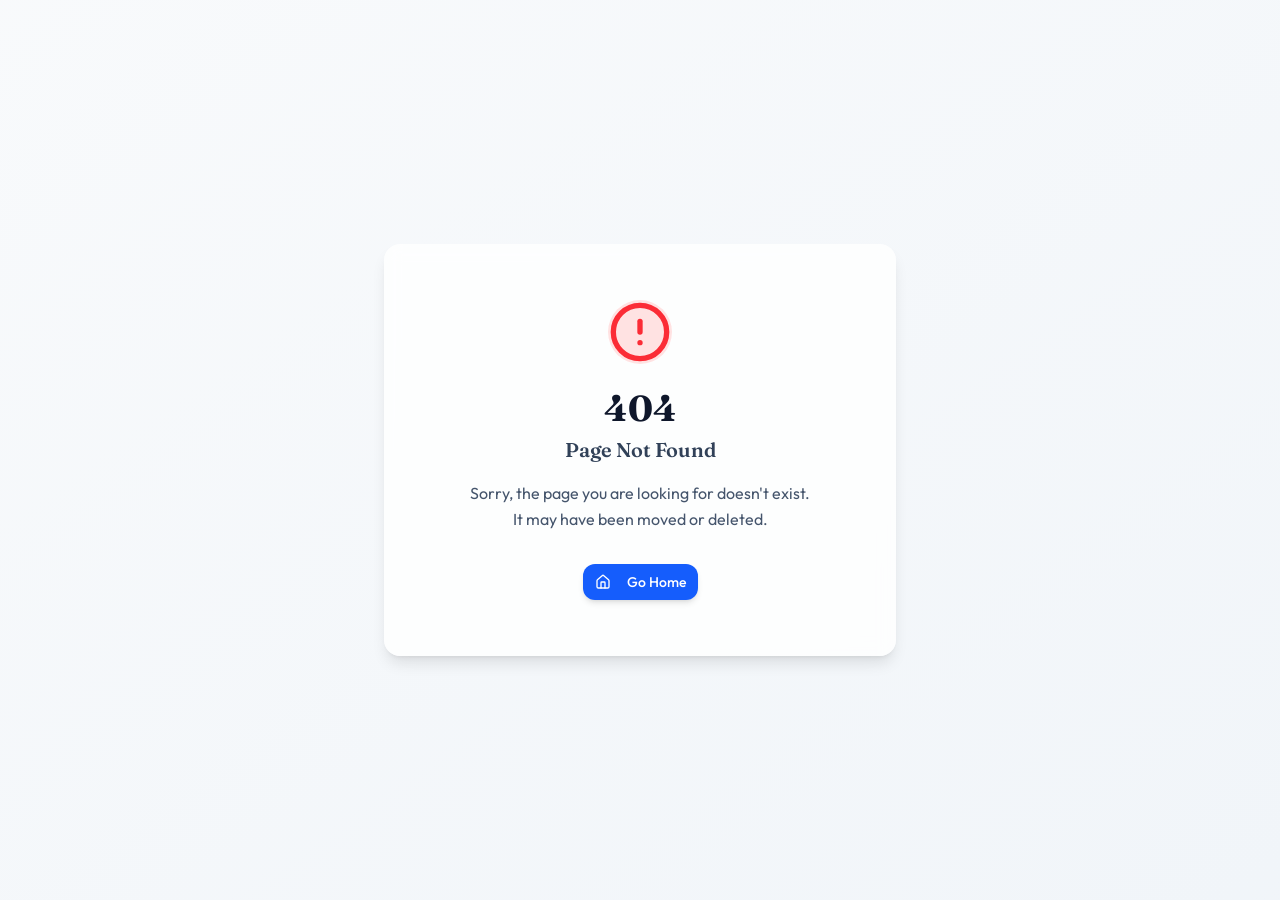
<file: index.html>
<!doctype html>
<html lang="es-NI">
  <head>
    <meta charset="UTF-8" />
    <meta name="viewport" content="width=device-width, initial-scale=1.0, maximum-scale=5" />
    <title>Clínica Dental en Managua | Clínica Dental Selah</title>
    <meta name="description" content="Clínica Dental Selah en Managua: ortodoncia, calzas, limpiezas y más. Atención en Los Robles y Reparto San Juan. Agenda tu valoración por WhatsApp." />
    <meta name="robots" content="index, follow" />
    <meta property="og:type" content="website" />
    <meta property="og:locale" content="es_NI" />
    <meta property="og:title" content="Clínica Dental en Managua | Clínica Dental Selah" />
    <meta property="og:description" content="Clínica Dental Selah es una clínica dental en Managua con atención en Los Robles y Reparto San Juan. Ortodoncia, brackets, limpiezas, resinas, blanqueamiento y odontopediatría." />
    <meta property="og:url" content="https://dentalselah.com/" />
    <meta name="geo.region" content="NI-MN" />
    <meta name="geo.placename" content="Managua" />
    <link rel="canonical" href="https://dentalselah.com/" />
    <link rel="icon" type="image/png" href="/manus-storage/favicon-64_e35b834c.png" />
    <link rel="preconnect" href="https://fonts.googleapis.com" />
    <link rel="preconnect" href="https://fonts.gstatic.com" crossorigin />
    <link href="https://fonts.googleapis.com/css2?family=Fraunces:ital,opsz,wght@0,9..144,400..700;1,9..144,400..700&family=Outfit:wght@300;400;500;600;700&display=swap" rel="stylesheet" />
    <script async src="https://www.googletagmanager.com/gtag/js?id=AW-18434088617"></script>
    <script>window.dataLayer=window.dataLayer||[];function gtag(){dataLayer.push(arguments);}gtag('js',new Date());gtag('config','AW-18434088617');</script>
    <script id="selah-page-schema" type="application/ld+json">{"@context":"https://schema.org","@graph":[{"@type":"Dentist","@id":"https://dentalselah.com/#losrobles","name":"Clínica Dental Selah — Los Robles","url":"https://dentalselah.com/los-robles/","telephone":"+50582413023","email":"Clinicaodontologica.selah@gmail.com","priceRange":"$$","description":"Clínica Dental Selah en Los Robles, Managua. Atención con cita previa de lunes a sábado.","address":{"@type":"PostalAddress","streetAddress":"De donde fue El Chamán, 20 varas al sur, 30 varas al sureste, Los Robles","addressLocality":"Managua","addressRegion":"Managua","addressCountry":"NI"},"areaServed":["Los Robles","Managua"],"medicalSpecialty":["Dentistry","Orthodontics","PediatricDentistry"],"openingHoursSpecification":{"@type":"OpeningHoursSpecification","dayOfWeek":["Monday","Tuesday","Wednesday","Thursday","Friday","Saturday"],"description":"Atención con cita previa"},"availableService":[{"@type":"Service","name":"Ortodoncia y Brackets"},{"@type":"Service","name":"Calzas de Resina Estética"},{"@type":"Service","name":"Limpieza Dental y Profilaxis"},{"@type":"Service","name":"Extracciones Dentales Simples"},{"@type":"Service","name":"Extracción de Cordales Erupcionadas"},{"@type":"Service","name":"Odontopediatría"},{"@type":"Service","name":"Sellantes Dentales"},{"@type":"Service","name":"Blanqueamiento Dental"},{"@type":"Service","name":"Guardas Oclusales"},{"@type":"Service","name":"Coronas y Puentes Dentales"},{"@type":"Service","name":"Atención de Dolor y Molestias Dentales"}],"sameAs":["https://www.facebook.com/clinicadentalselah","https://www.instagram.com/selahclinicadental"]},{"@type":"Dentist","@id":"https://dentalselah.com/#repartosanjuan","name":"Clínica Dental Selah — Reparto San Juan","url":"https://dentalselah.com/reparto-san-juan/","telephone":"+50577448772","email":"Clinicaodontologica.selah@gmail.com","priceRange":"$$","description":"Clínica Dental Selah en Reparto San Juan, Managua. Atención con cita previa de lunes a sábado.","address":{"@type":"PostalAddress","streetAddress":"De la iglesia Santa Martha, 75 varas al este, Reparto San Juan","addressLocality":"Managua","addressRegion":"Managua","addressCountry":"NI"},"areaServed":["Reparto San Juan","Managua"],"medicalSpecialty":["Dentistry","Orthodontics","PediatricDentistry"],"openingHoursSpecification":{"@type":"OpeningHoursSpecification","dayOfWeek":["Monday","Tuesday","Wednesday","Thursday","Friday","Saturday"],"description":"Atención con cita previa"},"availableService":[{"@type":"Service","name":"Ortodoncia y Brackets"},{"@type":"Service","name":"Calzas de Resina Estética"},{"@type":"Service","name":"Limpieza Dental y Profilaxis"},{"@type":"Service","name":"Extracciones Dentales Simples"},{"@type":"Service","name":"Extracción de Cordales Erupcionadas"},{"@type":"Service","name":"Odontopediatría"},{"@type":"Service","name":"Sellantes Dentales"},{"@type":"Service","name":"Blanqueamiento Dental"},{"@type":"Service","name":"Guardas Oclusales"},{"@type":"Service","name":"Coronas y Puentes Dentales"},{"@type":"Service","name":"Atención de Dolor y Molestias Dentales"}],"sameAs":["https://www.facebook.com/SelahRepartoSanJuan","https://www.instagram.com/selahclinicadental"]},{"@type":"WebSite","@id":"https://dentalselah.com/#website","url":"https://dentalselah.com/","name":"Clínica Dental Selah","inLanguage":"es-NI"}]}</script>
    <script type="module" crossorigin src="/assets/index-DiKmM8Z9.js?v=20261008-trackfix"></script>
    <link rel="stylesheet" crossorigin href="/assets/index-HFAJnNDw.css">
  <link rel="manifest" href="/__manus/pwa/manifest.webmanifest" crossorigin="use-credentials" /></head>
  <body class="bg-background text-foreground antialiased selection:bg-teal-100 selection:text-teal-900 font-sans">
    <div id="root"><link rel="preload" as="image" href="/manus-storage/selah_logo_color_dcdf5250.png"/><link rel="preload" as="image" href="/manus-storage/hero_paciente_bd0d5913.png"/><link rel="preload" as="image" href="/manus-storage/clinica_interior_06779683.png"/><div class="min-h-screen bg-white text-slate-800 flex flex-col selection:bg-teal-100"><div class="bg-teal-deep text-white text-xs sm:text-sm py-2 px-4"><div class="container flex flex-wrap items-center justify-between gap-2"><div class="flex items-center gap-2"><span class="inline-block w-2 h-2 rounded-full bg-emerald-400 animate-pulse"></span><span>Clínica Dental en Managua · Atención con cita previa</span></div><div class="flex items-center gap-4 text-xs"><a href="tel:+50582413023" class="hidden sm:inline-flex items-center gap-1.5 hover:text-teal-200 transition"><svg xmlns="http://www.w3.org/2000/svg" width="24" height="24" viewBox="0 0 24 24" fill="none" stroke="currentColor" stroke-width="2" stroke-linecap="round" stroke-linejoin="round" class="lucide lucide-phone w-3.5 h-3.5"><path d="M22 16.92v3a2 2 0 0 1-2.18 2 19.79 19.79 0 0 1-8.63-3.07 19.5 19.5 0 0 1-6-6 19.79 19.79 0 0 1-3.07-8.67A2 2 0 0 1 4.11 2h3a2 2 0 0 1 2 1.72 12.84 12.84 0 0 0 .7 2.81 2 2 0 0 1-.45 2.11L8.09 9.91a16 16 0 0 0 6 6l1.27-1.27a2 2 0 0 1 2.11-.45 12.84 12.84 0 0 0 2.81.7A2 2 0 0 1 22 16.92z"></path></svg><span>Los Robles: +505 8241-3023</span></a><span class="hidden sm:inline text-teal-300">|</span><a href="tel:+50577448772" class="inline-flex items-center gap-1.5 hover:text-teal-200 transition"><svg xmlns="http://www.w3.org/2000/svg" width="24" height="24" viewBox="0 0 24 24" fill="none" stroke="currentColor" stroke-width="2" stroke-linecap="round" stroke-linejoin="round" class="lucide lucide-phone w-3.5 h-3.5"><path d="M22 16.92v3a2 2 0 0 1-2.18 2 19.79 19.79 0 0 1-8.63-3.07 19.5 19.5 0 0 1-6-6 19.79 19.79 0 0 1-3.07-8.67A2 2 0 0 1 4.11 2h3a2 2 0 0 1 2 1.72 12.84 12.84 0 0 0 .7 2.81 2 2 0 0 1-.45 2.11L8.09 9.91a16 16 0 0 0 6 6l1.27-1.27a2 2 0 0 1 2.11-.45 12.84 12.84 0 0 0 2.81.7A2 2 0 0 1 22 16.92z"></path></svg><span>San Juan: +505 7744-8772</span></a></div></div></div><header class="sticky top-0 z-40 transition-all duration-200 bg-white border-b border-primary/10 py-4"><div class="container flex items-center justify-between gap-4"><a href="/" class="inline-flex items-center gap-2"><img src="/manus-storage/selah_logo_color_dcdf5250.png" alt="Clínica Dental Selah" class="h-11 sm:h-12 w-auto object-contain"/></a><nav class="hidden lg:flex items-center gap-6 text-sm font-medium text-slate-700"><a href="/" class="transition hover:text-teal-deep text-teal-deep font-semibold">Inicio</a><a href="/servicios/" class="transition hover:text-teal-deep text-slate-600">Servicios</a><a href="/ortodoncia-managua/" class="transition hover:text-teal-deep text-slate-600">Ortodoncia en Managua</a><a href="/los-robles/" class="transition hover:text-teal-deep text-slate-600">Sede Los Robles</a><a href="/reparto-san-juan/" class="transition hover:text-teal-deep text-slate-600">Sede Reparto San Juan</a></nav><div class="hidden sm:flex items-center gap-2.5"><a href="https://wa.me/50582413023?text=Hola%2C%20quiero%20agendar%20una%20cita%20en%20Cl%C3%ADnica%20Dental%20Selah.%20Mi%20sede%20preferida%20es%20Los%20Robles.%20Quiero%20informaci%C3%B3n%20sobre%20Ortodoncia%20US%2430%20mensuales%20u%20otro%20servicio%20dental." target="_blank" rel="noopener noreferrer" class="inline-flex items-center gap-2 px-4 py-2.5 rounded-full bg-[#25D366] text-white text-xs sm:text-sm font-semibold shadow-sm hover:brightness-95 transition"><svg xmlns="http://www.w3.org/2000/svg" width="24" height="24" viewBox="0 0 24 24" fill="none" stroke="currentColor" stroke-width="2" stroke-linecap="round" stroke-linejoin="round" class="lucide lucide-message-circle w-4 h-4"><path d="M7.9 20A9 9 0 1 0 4 16.1L2 22Z"></path></svg><span>Agenda por WhatsApp</span></a></div><button type="button" class="lg:hidden p-2 text-slate-700 hover:text-teal-deep focus:outline-none" aria-label="Abrir menú"><svg xmlns="http://www.w3.org/2000/svg" width="24" height="24" viewBox="0 0 24 24" fill="none" stroke="currentColor" stroke-width="2" stroke-linecap="round" stroke-linejoin="round" class="lucide lucide-menu w-6 h-6"><line x1="4" x2="20" y1="12" y2="12"></line><line x1="4" x2="20" y1="6" y2="6"></line><line x1="4" x2="20" y1="18" y2="18"></line></svg></button></div></header><main class="flex-1"><section class="relative overflow-hidden bg-gradient-to-b from-[#f2f8f9] via-white to-white pt-10 pb-16 lg:pt-16 lg:pb-24"><div class="container"><div class="grid grid-cols-1 lg:grid-cols-12 gap-12 items-center"><div class="lg:col-span-7 space-y-6 text-left"><div class="inline-flex flex-wrap items-center gap-2 px-3.5 py-1.5 rounded-full bg-white border border-teal-200 shadow-sm text-xs font-semibold text-teal-deep"><svg xmlns="http://www.w3.org/2000/svg" width="24" height="24" viewBox="0 0 24 24" fill="none" stroke="currentColor" stroke-width="2" stroke-linecap="round" stroke-linejoin="round" class="lucide lucide-sparkles w-3.5 h-3.5 text-teal-600"><path d="M9.937 15.5A2 2 0 0 0 8.5 14.063l-6.135-1.582a.5.5 0 0 1 0-.962L8.5 9.936A2 2 0 0 0 9.937 8.5l1.582-6.135a.5.5 0 0 1 .963 0L14.063 8.5A2 2 0 0 0 15.5 9.937l6.135 1.581a.5.5 0 0 1 0 .964L15.5 14.063a2 2 0 0 0-1.437 1.437l-1.582 6.135a.5.5 0 0 1-.963 0z"></path><path d="M20 3v4"></path><path d="M22 5h-4"></path><path d="M4 17v2"></path><path d="M5 18H3"></path></svg><span class="uppercase tracking-wider text-[11px] text-teal-600">Promoción de Ortodoncia</span><span class="text-slate-300">·</span><span class="text-slate-800 font-bold">US$30 mensuales</span></div><h1 class="font-serif text-4xl sm:text-5xl lg:text-6xl font-bold text-teal-deep leading-[1.1] tracking-tight"><span class="block text-xl sm:text-2xl lg:text-3xl font-sans font-semibold tracking-normal mb-2 text-teal-700">Clínica Dental Selah en Managua</span>Tu cuidado dental en Los Robles y Reparto San Juan.</h1><p class="text-base sm:text-lg text-slate-600 leading-relaxed max-w-2xl">Encuentra atención dental cercana, clara y humana para ti y tu familia en Managua. En nuestras dos sedes brindamos <strong class="text-slate-900 font-semibold">ortodoncia y brackets</strong>, <strong class="text-slate-900 font-semibold">calzas de resina</strong>, <strong class="text-slate-900 font-semibold">limpieza ultrasónica</strong>, <strong class="text-slate-900 font-semibold">odontopediatría</strong> y <strong class="text-slate-900 font-semibold">blanqueamiento</strong>.</p><div class="space-y-4 pt-2"><div class="flex flex-col sm:flex-row items-stretch sm:items-center gap-3"><a href="#agendar-cita" class="inline-flex items-center justify-center gap-2 px-6 py-4 rounded-full bg-teal-deep text-white font-semibold text-sm shadow-md hover:bg-teal-800 transition"><svg xmlns="http://www.w3.org/2000/svg" width="24" height="24" viewBox="0 0 24 24" fill="none" stroke="currentColor" stroke-width="2" stroke-linecap="round" stroke-linejoin="round" class="lucide lucide-calendar w-4 h-4"><path d="M8 2v4"></path><path d="M16 2v4"></path><rect width="18" height="18" x="3" y="4" rx="2"></rect><path d="M3 10h18"></path></svg><span>Solicitar cita en 1 minuto</span></a><a href="https://wa.me/50582413023?text=Hola%2C%20quiero%20agendar%20una%20cita%20en%20Cl%C3%ADnica%20Dental%20Selah.%20Mi%20sede%20preferida%20es%20Los%20Robles.%20Quiero%20informaci%C3%B3n%20sobre%20Ortodoncia%20US%2430%20mensuales%20u%20otro%20servicio%20dental." target="_blank" rel="noopener noreferrer" class="inline-flex items-center justify-center gap-2 px-6 py-4 rounded-full bg-[#25D366] text-white font-semibold text-sm shadow-md hover:brightness-95 transition"><svg xmlns="http://www.w3.org/2000/svg" width="24" height="24" viewBox="0 0 24 24" fill="none" stroke="currentColor" stroke-width="2" stroke-linecap="round" stroke-linejoin="round" class="lucide lucide-message-circle w-4 h-4"><path d="M7.9 20A9 9 0 1 0 4 16.1L2 22Z"></path></svg><span>WhatsApp directo</span></a></div><div class="flex flex-wrap items-center gap-2 text-xs text-slate-500 pt-1"><span class="font-semibold text-slate-700">¿Prefieres escribir directamente?</span><a href="https://wa.me/50582413023?text=Hola%2C%20quiero%20agendar%20una%20cita%20en%20Cl%C3%ADnica%20Dental%20Selah.%20Mi%20sede%20preferida%20es%20Los%20Robles.%20Quiero%20informaci%C3%B3n%20sobre%20Ortodoncia%20US%2430%20mensuales%20u%20otro%20servicio%20dental." target="_blank" rel="noopener noreferrer" class="inline-flex items-center gap-1 text-teal-deep font-semibold hover:underline"><svg xmlns="http://www.w3.org/2000/svg" width="24" height="24" viewBox="0 0 24 24" fill="none" stroke="currentColor" stroke-width="2" stroke-linecap="round" stroke-linejoin="round" class="lucide lucide-message-circle w-3.5 h-3.5 text-[#25D366]"><path d="M7.9 20A9 9 0 1 0 4 16.1L2 22Z"></path></svg>Los Robles (+505 8241-3023)</a><span>·</span><a href="https://wa.me/50577448772?text=Hola%2C%20quiero%20agendar%20una%20cita%20en%20Cl%C3%ADnica%20Dental%20Selah.%20Mi%20sede%20preferida%20es%20Reparto%20San%20Juan.%20Quiero%20informaci%C3%B3n%20sobre%20Ortodoncia%20US%2430%20mensuales%20u%20otro%20servicio%20dental." target="_blank" rel="noopener noreferrer" class="inline-flex items-center gap-1 text-teal-deep font-semibold hover:underline"><svg xmlns="http://www.w3.org/2000/svg" width="24" height="24" viewBox="0 0 24 24" fill="none" stroke="currentColor" stroke-width="2" stroke-linecap="round" stroke-linejoin="round" class="lucide lucide-message-circle w-3.5 h-3.5 text-[#25D366]"><path d="M7.9 20A9 9 0 1 0 4 16.1L2 22Z"></path></svg>Reparto San Juan (+505 7744-8772)</a></div></div><div class="grid grid-cols-3 gap-3 pt-4 border-t border-slate-200/70 text-xs"><div class="flex items-center gap-2"><svg xmlns="http://www.w3.org/2000/svg" width="24" height="24" viewBox="0 0 24 24" fill="none" stroke="currentColor" stroke-width="2" stroke-linecap="round" stroke-linejoin="round" class="lucide lucide-shield-check w-4 h-4 text-teal-600 shrink-0"><path d="M20 13c0 5-3.5 7.5-7.66 8.95a1 1 0 0 1-.67-.01C7.5 20.5 4 18 4 13V6a1 1 0 0 1 1-1c2 0 4.5-1.2 6.24-2.72a1.17 1.17 0 0 1 1.52 0C14.51 3.81 17 5 19 5a1 1 0 0 1 1 1z"></path><path d="m9 12 2 2 4-4"></path></svg><span class="text-slate-700 font-medium">Trato humano y sin dolor</span></div><div class="flex items-center gap-2"><svg xmlns="http://www.w3.org/2000/svg" width="24" height="24" viewBox="0 0 24 24" fill="none" stroke="currentColor" stroke-width="2" stroke-linecap="round" stroke-linejoin="round" class="lucide lucide-map-pin w-4 h-4 text-teal-600 shrink-0"><path d="M20 10c0 4.993-5.539 10.193-7.399 11.799a1 1 0 0 1-1.202 0C9.539 20.193 4 14.993 4 10a8 8 0 0 1 16 0"></path><circle cx="12" cy="10" r="3"></circle></svg><span class="text-slate-700 font-medium">2 Sedes en Managua</span></div><div class="flex items-center gap-2"><svg xmlns="http://www.w3.org/2000/svg" width="24" height="24" viewBox="0 0 24 24" fill="none" stroke="currentColor" stroke-width="2" stroke-linecap="round" stroke-linejoin="round" class="lucide lucide-clock w-4 h-4 text-teal-600 shrink-0"><circle cx="12" cy="12" r="10"></circle><polyline points="12 6 12 12 16 14"></polyline></svg><span class="text-slate-700 font-medium">Respuesta rápida por WhatsApp</span></div></div><p class="text-[11px] text-slate-500 leading-relaxed"><strong class="text-slate-700">Mensualidad estable:</strong> US$30 mensuales durante el tratamiento. Si se desprende un bracket y requiere recolocación, consulta el costo por WhatsApp según el caso.</p></div><div class="lg:col-span-5 relative"><div class="relative mx-auto max-w-md lg:max-w-none"><div class="absolute -inset-4 bg-teal-100/60 rounded-[2.5rem] blur-2xl -z-10"></div><img src="/manus-storage/hero_paciente_bd0d5913.png" alt="Paciente sonriendo en Clínica Dental Selah Managua" class="w-full aspect-[4/4.5] object-cover rounded-[2rem] shadow-2xl border-4 border-white"/><div class="absolute -bottom-6 left-4 right-4 sm:left-6 sm:right-6 bg-white/95 backdrop-blur-md p-4 rounded-2xl shadow-xl border border-teal-100"><div class="flex items-center justify-between pb-2 mb-2 border-b border-slate-100"><span class="text-xs font-bold uppercase tracking-wider text-teal-deep">Dos sedes en Managua para ti</span><span class="inline-block w-2 h-2 rounded-full bg-emerald-500"></span></div><div class="grid grid-cols-2 gap-3 text-xs"><div><a href="/los-robles/" class="font-bold text-slate-800 hover:text-teal-deep block">Los Robles</a><span class="text-[11px] text-slate-500 block">Desde la antigua ubicación de El Chamán</span><a href="tel:+50582413023" class="text-[11px] text-teal-600 font-semibold block mt-0.5">+505 8241-3023</a></div><div class="border-l border-slate-100 pl-3"><a href="/reparto-san-juan/" class="font-bold text-slate-800 hover:text-teal-deep block">Reparto San Juan</a><span class="text-[11px] text-slate-500 block">Iglesia Sta. Martha</span><a href="tel:+50577448772" class="text-[11px] text-teal-600 font-semibold block mt-0.5">+505 7744-8772</a></div></div></div></div></div></div></div></section><section class="py-14 bg-teal-deep text-white relative overflow-hidden"><div class="container relative z-10"><div class="grid grid-cols-1 lg:grid-cols-12 gap-8 items-center"><div class="lg:col-span-8 space-y-3"><span class="inline-block px-3 py-1 rounded-full bg-emerald-500/20 text-emerald-300 text-xs font-semibold tracking-wider uppercase border border-emerald-400/30">Tratamiento Estrella</span><h2 class="font-serif text-3xl sm:text-4xl font-bold">Ortodoncia en Managua por US$30 mensuales</h2><p class="text-sm sm:text-base text-teal-100 leading-relaxed max-w-2xl">Alinea tus dientes y transforma tu sonrisa con acompañamiento profesional continuo. La mensualidad se mantiene en US$30; si se desprende un bracket y requiere recolocación, consulta el costo por WhatsApp según el caso. Brackets metálicos o estéticos y valoración personalizada en Los Robles o Reparto San Juan.</p><div class="flex flex-wrap gap-4 pt-2 text-xs sm:text-sm text-teal-100"><div class="flex items-center gap-1.5"><svg xmlns="http://www.w3.org/2000/svg" width="24" height="24" viewBox="0 0 24 24" fill="none" stroke="currentColor" stroke-width="2" stroke-linecap="round" stroke-linejoin="round" class="lucide lucide-circle-check w-4 h-4 text-emerald-400"><circle cx="12" cy="12" r="10"></circle><path d="m9 12 2 2 4-4"></path></svg><span>Sin pagos desproporcionados</span></div><div class="flex items-center gap-1.5"><svg xmlns="http://www.w3.org/2000/svg" width="24" height="24" viewBox="0 0 24 24" fill="none" stroke="currentColor" stroke-width="2" stroke-linecap="round" stroke-linejoin="round" class="lucide lucide-circle-check w-4 h-4 text-emerald-400"><circle cx="12" cy="12" r="10"></circle><path d="m9 12 2 2 4-4"></path></svg><span>Control mensual detallado</span></div><div class="flex items-center gap-1.5"><svg xmlns="http://www.w3.org/2000/svg" width="24" height="24" viewBox="0 0 24 24" fill="none" stroke="currentColor" stroke-width="2" stroke-linecap="round" stroke-linejoin="round" class="lucide lucide-circle-check w-4 h-4 text-emerald-400"><circle cx="12" cy="12" r="10"></circle><path d="m9 12 2 2 4-4"></path></svg><span>Para jóvenes y adultos</span></div></div></div><div class="lg:col-span-4 flex flex-col gap-3"><a href="/ortodoncia-managua/" class="w-full text-center py-3.5 px-6 rounded-full bg-white text-teal-deep font-bold text-sm shadow-lg hover:bg-teal-50 transition">Ver detalles de Ortodoncia en Managua</a><a href="https://wa.me/50582413023?text=Hola%2C%20quiero%20agendar%20una%20cita%20en%20Cl%C3%ADnica%20Dental%20Selah.%20Mi%20sede%20preferida%20es%20Los%20Robles.%20Me%20gustar%C3%ADa%20recibir%20informaci%C3%B3n%20sobre%20Ortodoncia%20US%2430%20mensuales." target="_blank" rel="noopener noreferrer" class="w-full text-center py-3.5 px-6 rounded-full bg-[#25D366] text-white font-bold text-sm shadow-lg hover:brightness-95 transition flex items-center justify-center gap-2"><svg xmlns="http://www.w3.org/2000/svg" width="24" height="24" viewBox="0 0 24 24" fill="none" stroke="currentColor" stroke-width="2" stroke-linecap="round" stroke-linejoin="round" class="lucide lucide-message-circle w-4 h-4"><path d="M7.9 20A9 9 0 1 0 4 16.1L2 22Z"></path></svg><span>Consultar por WhatsApp</span></a></div></div></div></section><section class="py-20 bg-slate-50/70" id="servicios"><div class="container"><div class="text-center max-w-2xl mx-auto space-y-3 mb-14"><span class="text-xs uppercase font-bold tracking-widest text-teal-deep">Cuidado Integral en Managua</span><h2 class="font-serif text-3xl sm:text-4xl font-bold text-teal-deep">Servicios Dentales para Toda la Familia</h2><p class="text-slate-600 text-sm sm:text-base">Explicaciones honestas, equipos actualizados y precios justos. Consulta cualquier servicio y te orientamos de inmediato por WhatsApp.</p></div><div class="grid grid-cols-1 md:grid-cols-2 lg:grid-cols-3 gap-6"><div id="ortodoncia" class="selah-card bg-white rounded-2xl p-6 flex flex-col justify-between border border-slate-100"><div class="space-y-3"><div class="flex items-center justify-between"><span class="text-xs font-mono font-bold text-teal-deep/50">01</span><span class="px-2.5 py-0.5 rounded-full text-[10px] font-bold uppercase tracking-wider bg-teal-50 text-teal-deep border border-teal-200">Muy solicitado</span></div><h3 class="font-serif text-xl font-bold text-slate-800">Ortodoncia y Brackets</h3><p class="text-xs sm:text-sm text-slate-600 leading-relaxed">Brackets metálicos y estéticos para alinear tu sonrisa con valoración previa y mensualidad estable: Ortodoncia US$30 mensuales.</p><ul class="space-y-1 pt-2"><li class="flex items-start gap-1.5 text-xs text-slate-500"><svg xmlns="http://www.w3.org/2000/svg" width="24" height="24" viewBox="0 0 24 24" fill="none" stroke="currentColor" stroke-width="2" stroke-linecap="round" stroke-linejoin="round" class="lucide lucide-check w-3.5 h-3.5 text-teal-600 shrink-0 mt-0.5"><path d="M20 6 9 17l-5-5"></path></svg><span>US$30 mensuales durante el tratamiento</span></li><li class="flex items-start gap-1.5 text-xs text-slate-500"><svg xmlns="http://www.w3.org/2000/svg" width="24" height="24" viewBox="0 0 24 24" fill="none" stroke="currentColor" stroke-width="2" stroke-linecap="round" stroke-linejoin="round" class="lucide lucide-check w-3.5 h-3.5 text-teal-600 shrink-0 mt-0.5"><path d="M20 6 9 17l-5-5"></path></svg><span>Recolocación solo si se desprende un bracket</span></li><li class="flex items-start gap-1.5 text-xs text-slate-500"><svg xmlns="http://www.w3.org/2000/svg" width="24" height="24" viewBox="0 0 24 24" fill="none" stroke="currentColor" stroke-width="2" stroke-linecap="round" stroke-linejoin="round" class="lucide lucide-check w-3.5 h-3.5 text-teal-600 shrink-0 mt-0.5"><path d="M20 6 9 17l-5-5"></path></svg><span>Brackets metálicos y estéticos</span></li></ul></div><div class="pt-6 mt-4 border-t border-slate-100 flex items-center justify-between gap-2"><a href="https://wa.me/50582413023?text=Hola%2C%20quiero%20agendar%20una%20cita%20en%20Cl%C3%ADnica%20Dental%20Selah.%20Mi%20sede%20preferida%20es%20Los%20Robles.%20Me%20gustar%C3%ADa%20recibir%20informaci%C3%B3n%20sobre%20Ortodoncia%20y%20Brackets." target="_blank" rel="noopener noreferrer" class="inline-flex items-center gap-1.5 text-xs font-bold text-[#25D366] hover:text-emerald-700 transition"><svg xmlns="http://www.w3.org/2000/svg" width="24" height="24" viewBox="0 0 24 24" fill="none" stroke="currentColor" stroke-width="2" stroke-linecap="round" stroke-linejoin="round" class="lucide lucide-message-circle w-3.5 h-3.5"><path d="M7.9 20A9 9 0 1 0 4 16.1L2 22Z"></path></svg><span>Agendar por WhatsApp</span></a><a href="/servicios/" class="text-xs font-medium text-slate-400 hover:text-teal-deep transition">Más info →</a></div></div><div id="calzas-resina" class="selah-card bg-white rounded-2xl p-6 flex flex-col justify-between border border-slate-100"><div class="space-y-3"><div class="flex items-center justify-between"><span class="text-xs font-mono font-bold text-teal-deep/50">02</span><span class="px-2.5 py-0.5 rounded-full text-[10px] font-bold uppercase tracking-wider bg-teal-50 text-teal-deep border border-teal-200">Muy solicitado</span></div><h3 class="font-serif text-xl font-bold text-slate-800">Calzas de Resina Estética</h3><p class="text-xs sm:text-sm text-slate-600 leading-relaxed">Restauraciones altamente estéticas que eliminan caries y devuelven la forma y color natural de tus dientes.</p><ul class="space-y-1 pt-2"><li class="flex items-start gap-1.5 text-xs text-slate-500"><svg xmlns="http://www.w3.org/2000/svg" width="24" height="24" viewBox="0 0 24 24" fill="none" stroke="currentColor" stroke-width="2" stroke-linecap="round" stroke-linejoin="round" class="lucide lucide-check w-3.5 h-3.5 text-teal-600 shrink-0 mt-0.5"><path d="M20 6 9 17l-5-5"></path></svg><span>Material del tono exacto de tu diente</span></li><li class="flex items-start gap-1.5 text-xs text-slate-500"><svg xmlns="http://www.w3.org/2000/svg" width="24" height="24" viewBox="0 0 24 24" fill="none" stroke="currentColor" stroke-width="2" stroke-linecap="round" stroke-linejoin="round" class="lucide lucide-check w-3.5 h-3.5 text-teal-600 shrink-0 mt-0.5"><path d="M20 6 9 17l-5-5"></path></svg><span>Eliminación conservadora de caries</span></li><li class="flex items-start gap-1.5 text-xs text-slate-500"><svg xmlns="http://www.w3.org/2000/svg" width="24" height="24" viewBox="0 0 24 24" fill="none" stroke="currentColor" stroke-width="2" stroke-linecap="round" stroke-linejoin="round" class="lucide lucide-check w-3.5 h-3.5 text-teal-600 shrink-0 mt-0.5"><path d="M20 6 9 17l-5-5"></path></svg><span>Restauración duradera y funcional</span></li></ul></div><div class="pt-6 mt-4 border-t border-slate-100 flex items-center justify-between gap-2"><a href="https://wa.me/50582413023?text=Hola%2C%20quiero%20agendar%20una%20cita%20en%20Cl%C3%ADnica%20Dental%20Selah.%20Mi%20sede%20preferida%20es%20Los%20Robles.%20Me%20gustar%C3%ADa%20recibir%20informaci%C3%B3n%20sobre%20Calzas%20de%20Resina%20Est%C3%A9tica." target="_blank" rel="noopener noreferrer" class="inline-flex items-center gap-1.5 text-xs font-bold text-[#25D366] hover:text-emerald-700 transition"><svg xmlns="http://www.w3.org/2000/svg" width="24" height="24" viewBox="0 0 24 24" fill="none" stroke="currentColor" stroke-width="2" stroke-linecap="round" stroke-linejoin="round" class="lucide lucide-message-circle w-3.5 h-3.5"><path d="M7.9 20A9 9 0 1 0 4 16.1L2 22Z"></path></svg><span>Agendar por WhatsApp</span></a><a href="/servicios/" class="text-xs font-medium text-slate-400 hover:text-teal-deep transition">Más info →</a></div></div><div id="limpieza-dental" class="selah-card bg-white rounded-2xl p-6 flex flex-col justify-between border border-slate-100"><div class="space-y-3"><div class="flex items-center justify-between"><span class="text-xs font-mono font-bold text-teal-deep/50">03</span><span class="px-2.5 py-0.5 rounded-full text-[10px] font-bold uppercase tracking-wider bg-teal-50 text-teal-deep border border-teal-200">Muy solicitado</span></div><h3 class="font-serif text-xl font-bold text-slate-800">Limpieza Dental y Profilaxis</h3><p class="text-xs sm:text-sm text-slate-600 leading-relaxed">Profilaxis ultrasónica profesional para remover sarro, manchas superficiales y proteger tus encías.</p><ul class="space-y-1 pt-2"><li class="flex items-start gap-1.5 text-xs text-slate-500"><svg xmlns="http://www.w3.org/2000/svg" width="24" height="24" viewBox="0 0 24 24" fill="none" stroke="currentColor" stroke-width="2" stroke-linecap="round" stroke-linejoin="round" class="lucide lucide-check w-3.5 h-3.5 text-teal-600 shrink-0 mt-0.5"><path d="M20 6 9 17l-5-5"></path></svg><span>Limpieza ultrasónica sin dolor</span></li><li class="flex items-start gap-1.5 text-xs text-slate-500"><svg xmlns="http://www.w3.org/2000/svg" width="24" height="24" viewBox="0 0 24 24" fill="none" stroke="currentColor" stroke-width="2" stroke-linecap="round" stroke-linejoin="round" class="lucide lucide-check w-3.5 h-3.5 text-teal-600 shrink-0 mt-0.5"><path d="M20 6 9 17l-5-5"></path></svg><span>Eliminación de manchas por café o té</span></li><li class="flex items-start gap-1.5 text-xs text-slate-500"><svg xmlns="http://www.w3.org/2000/svg" width="24" height="24" viewBox="0 0 24 24" fill="none" stroke="currentColor" stroke-width="2" stroke-linecap="round" stroke-linejoin="round" class="lucide lucide-check w-3.5 h-3.5 text-teal-600 shrink-0 mt-0.5"><path d="M20 6 9 17l-5-5"></path></svg><span>Protección gingival preventiva</span></li></ul></div><div class="pt-6 mt-4 border-t border-slate-100 flex items-center justify-between gap-2"><a href="https://wa.me/50582413023?text=Hola%2C%20quiero%20agendar%20una%20cita%20en%20Cl%C3%ADnica%20Dental%20Selah.%20Mi%20sede%20preferida%20es%20Los%20Robles.%20Me%20gustar%C3%ADa%20recibir%20informaci%C3%B3n%20sobre%20Limpieza%20Dental%20y%20Profilaxis." target="_blank" rel="noopener noreferrer" class="inline-flex items-center gap-1.5 text-xs font-bold text-[#25D366] hover:text-emerald-700 transition"><svg xmlns="http://www.w3.org/2000/svg" width="24" height="24" viewBox="0 0 24 24" fill="none" stroke="currentColor" stroke-width="2" stroke-linecap="round" stroke-linejoin="round" class="lucide lucide-message-circle w-3.5 h-3.5"><path d="M7.9 20A9 9 0 1 0 4 16.1L2 22Z"></path></svg><span>Agendar por WhatsApp</span></a><a href="/servicios/" class="text-xs font-medium text-slate-400 hover:text-teal-deep transition">Más info →</a></div></div><div id="extracciones-dentales" class="selah-card bg-white rounded-2xl p-6 flex flex-col justify-between border border-slate-100"><div class="space-y-3"><div class="flex items-center justify-between"><span class="text-xs font-mono font-bold text-teal-deep/50">04</span></div><h3 class="font-serif text-xl font-bold text-slate-800">Extracciones Dentales Simples</h3><p class="text-xs sm:text-sm text-slate-600 leading-relaxed">Procedimientos quirúrgicos menores realizados con anestesia localizada suave y máxima delicadeza.</p><ul class="space-y-1 pt-2"><li class="flex items-start gap-1.5 text-xs text-slate-500"><svg xmlns="http://www.w3.org/2000/svg" width="24" height="24" viewBox="0 0 24 24" fill="none" stroke="currentColor" stroke-width="2" stroke-linecap="round" stroke-linejoin="round" class="lucide lucide-check w-3.5 h-3.5 text-teal-600 shrink-0 mt-0.5"><path d="M20 6 9 17l-5-5"></path></svg><span>Anestesia suave y efectiva</span></li><li class="flex items-start gap-1.5 text-xs text-slate-500"><svg xmlns="http://www.w3.org/2000/svg" width="24" height="24" viewBox="0 0 24 24" fill="none" stroke="currentColor" stroke-width="2" stroke-linecap="round" stroke-linejoin="round" class="lucide lucide-check w-3.5 h-3.5 text-teal-600 shrink-0 mt-0.5"><path d="M20 6 9 17l-5-5"></path></svg><span>Técnicas mínimamente traumáticas</span></li><li class="flex items-start gap-1.5 text-xs text-slate-500"><svg xmlns="http://www.w3.org/2000/svg" width="24" height="24" viewBox="0 0 24 24" fill="none" stroke="currentColor" stroke-width="2" stroke-linecap="round" stroke-linejoin="round" class="lucide lucide-check w-3.5 h-3.5 text-teal-600 shrink-0 mt-0.5"><path d="M20 6 9 17l-5-5"></path></svg><span>Guía clara para el postoperatorio</span></li></ul></div><div class="pt-6 mt-4 border-t border-slate-100 flex items-center justify-between gap-2"><a href="https://wa.me/50582413023?text=Hola%2C%20quiero%20agendar%20una%20cita%20en%20Cl%C3%ADnica%20Dental%20Selah.%20Mi%20sede%20preferida%20es%20Los%20Robles.%20Me%20gustar%C3%ADa%20recibir%20informaci%C3%B3n%20sobre%20Extracciones%20Dentales%20Simples." target="_blank" rel="noopener noreferrer" class="inline-flex items-center gap-1.5 text-xs font-bold text-[#25D366] hover:text-emerald-700 transition"><svg xmlns="http://www.w3.org/2000/svg" width="24" height="24" viewBox="0 0 24 24" fill="none" stroke="currentColor" stroke-width="2" stroke-linecap="round" stroke-linejoin="round" class="lucide lucide-message-circle w-3.5 h-3.5"><path d="M7.9 20A9 9 0 1 0 4 16.1L2 22Z"></path></svg><span>Agendar por WhatsApp</span></a><a href="/servicios/" class="text-xs font-medium text-slate-400 hover:text-teal-deep transition">Más info →</a></div></div><div id="cordales-erupcionadas" class="selah-card bg-white rounded-2xl p-6 flex flex-col justify-between border border-slate-100"><div class="space-y-3"><div class="flex items-center justify-between"><span class="text-xs font-mono font-bold text-teal-deep/50">05</span><span class="px-2.5 py-0.5 rounded-full text-[10px] font-bold uppercase tracking-wider bg-teal-50 text-teal-deep border border-teal-200">Muy solicitado</span></div><h3 class="font-serif text-xl font-bold text-slate-800">Extracción de Cordales Erupcionadas</h3><p class="text-xs sm:text-sm text-slate-600 leading-relaxed">Extracción de muelas del juicio visibles que generan presión, molestia o interfieren con tu alineación.</p><ul class="space-y-1 pt-2"><li class="flex items-start gap-1.5 text-xs text-slate-500"><svg xmlns="http://www.w3.org/2000/svg" width="24" height="24" viewBox="0 0 24 24" fill="none" stroke="currentColor" stroke-width="2" stroke-linecap="round" stroke-linejoin="round" class="lucide lucide-check w-3.5 h-3.5 text-teal-600 shrink-0 mt-0.5"><path d="M20 6 9 17l-5-5"></path></svg><span>Alivio del dolor e inflamación posterior</span></li><li class="flex items-start gap-1.5 text-xs text-slate-500"><svg xmlns="http://www.w3.org/2000/svg" width="24" height="24" viewBox="0 0 24 24" fill="none" stroke="currentColor" stroke-width="2" stroke-linecap="round" stroke-linejoin="round" class="lucide lucide-check w-3.5 h-3.5 text-teal-600 shrink-0 mt-0.5"><path d="M20 6 9 17l-5-5"></path></svg><span>Protección contra el apiñamiento dental</span></li><li class="flex items-start gap-1.5 text-xs text-slate-500"><svg xmlns="http://www.w3.org/2000/svg" width="24" height="24" viewBox="0 0 24 24" fill="none" stroke="currentColor" stroke-width="2" stroke-linecap="round" stroke-linejoin="round" class="lucide lucide-check w-3.5 h-3.5 text-teal-600 shrink-0 mt-0.5"><path d="M20 6 9 17l-5-5"></path></svg><span>Seguimiento cercano en tu recuperación</span></li></ul></div><div class="pt-6 mt-4 border-t border-slate-100 flex items-center justify-between gap-2"><a href="https://wa.me/50582413023?text=Hola%2C%20quiero%20agendar%20una%20cita%20en%20Cl%C3%ADnica%20Dental%20Selah.%20Mi%20sede%20preferida%20es%20Los%20Robles.%20Me%20gustar%C3%ADa%20recibir%20informaci%C3%B3n%20sobre%20Extracci%C3%B3n%20de%20Cordales%20Erupcionadas." target="_blank" rel="noopener noreferrer" class="inline-flex items-center gap-1.5 text-xs font-bold text-[#25D366] hover:text-emerald-700 transition"><svg xmlns="http://www.w3.org/2000/svg" width="24" height="24" viewBox="0 0 24 24" fill="none" stroke="currentColor" stroke-width="2" stroke-linecap="round" stroke-linejoin="round" class="lucide lucide-message-circle w-3.5 h-3.5"><path d="M7.9 20A9 9 0 1 0 4 16.1L2 22Z"></path></svg><span>Agendar por WhatsApp</span></a><a href="/servicios/" class="text-xs font-medium text-slate-400 hover:text-teal-deep transition">Más info →</a></div></div><div id="odontopediatria" class="selah-card bg-white rounded-2xl p-6 flex flex-col justify-between border border-slate-100"><div class="space-y-3"><div class="flex items-center justify-between"><span class="text-xs font-mono font-bold text-teal-deep/50">06</span><span class="px-2.5 py-0.5 rounded-full text-[10px] font-bold uppercase tracking-wider bg-teal-50 text-teal-deep border border-teal-200">Muy solicitado</span></div><h3 class="font-serif text-xl font-bold text-slate-800">Odontopediatría Amigable</h3><p class="text-xs sm:text-sm text-slate-600 leading-relaxed">Atención cariñosa y paciente para niñas y niños, creando experiencias positivas desde la primera visita.</p><ul class="space-y-1 pt-2"><li class="flex items-start gap-1.5 text-xs text-slate-500"><svg xmlns="http://www.w3.org/2000/svg" width="24" height="24" viewBox="0 0 24 24" fill="none" stroke="currentColor" stroke-width="2" stroke-linecap="round" stroke-linejoin="round" class="lucide lucide-check w-3.5 h-3.5 text-teal-600 shrink-0 mt-0.5"><path d="M20 6 9 17l-5-5"></path></svg><span>Ambiente libre de miedo</span></li><li class="flex items-start gap-1.5 text-xs text-slate-500"><svg xmlns="http://www.w3.org/2000/svg" width="24" height="24" viewBox="0 0 24 24" fill="none" stroke="currentColor" stroke-width="2" stroke-linecap="round" stroke-linejoin="round" class="lucide lucide-check w-3.5 h-3.5 text-teal-600 shrink-0 mt-0.5"><path d="M20 6 9 17l-5-5"></path></svg><span>Educación en salud oral familiar</span></li><li class="flex items-start gap-1.5 text-xs text-slate-500"><svg xmlns="http://www.w3.org/2000/svg" width="24" height="24" viewBox="0 0 24 24" fill="none" stroke="currentColor" stroke-width="2" stroke-linecap="round" stroke-linejoin="round" class="lucide lucide-check w-3.5 h-3.5 text-teal-600 shrink-0 mt-0.5"><path d="M20 6 9 17l-5-5"></path></svg><span>Trato dulce, paciente y humano</span></li></ul></div><div class="pt-6 mt-4 border-t border-slate-100 flex items-center justify-between gap-2"><a href="https://wa.me/50582413023?text=Hola%2C%20quiero%20agendar%20una%20cita%20en%20Cl%C3%ADnica%20Dental%20Selah.%20Mi%20sede%20preferida%20es%20Los%20Robles.%20Me%20gustar%C3%ADa%20recibir%20informaci%C3%B3n%20sobre%20Odontopediatr%C3%ADa%20Amigable." target="_blank" rel="noopener noreferrer" class="inline-flex items-center gap-1.5 text-xs font-bold text-[#25D366] hover:text-emerald-700 transition"><svg xmlns="http://www.w3.org/2000/svg" width="24" height="24" viewBox="0 0 24 24" fill="none" stroke="currentColor" stroke-width="2" stroke-linecap="round" stroke-linejoin="round" class="lucide lucide-message-circle w-3.5 h-3.5"><path d="M7.9 20A9 9 0 1 0 4 16.1L2 22Z"></path></svg><span>Agendar por WhatsApp</span></a><a href="/servicios/" class="text-xs font-medium text-slate-400 hover:text-teal-deep transition">Más info →</a></div></div><div id="sellantes-dentales" class="selah-card bg-white rounded-2xl p-6 flex flex-col justify-between border border-slate-100"><div class="space-y-3"><div class="flex items-center justify-between"><span class="text-xs font-mono font-bold text-teal-deep/50">07</span></div><h3 class="font-serif text-xl font-bold text-slate-800">Sellantes Dentales Protectores</h3><p class="text-xs sm:text-sm text-slate-600 leading-relaxed">Capa protectora en fosas y fisuras de muelas infantiles para blindarlas contra las caries.</p><ul class="space-y-1 pt-2"><li class="flex items-start gap-1.5 text-xs text-slate-500"><svg xmlns="http://www.w3.org/2000/svg" width="24" height="24" viewBox="0 0 24 24" fill="none" stroke="currentColor" stroke-width="2" stroke-linecap="round" stroke-linejoin="round" class="lucide lucide-check w-3.5 h-3.5 text-teal-600 shrink-0 mt-0.5"><path d="M20 6 9 17l-5-5"></path></svg><span>Procedimiento rápido e indoloro</span></li><li class="flex items-start gap-1.5 text-xs text-slate-500"><svg xmlns="http://www.w3.org/2000/svg" width="24" height="24" viewBox="0 0 24 24" fill="none" stroke="currentColor" stroke-width="2" stroke-linecap="round" stroke-linejoin="round" class="lucide lucide-check w-3.5 h-3.5 text-teal-600 shrink-0 mt-0.5"><path d="M20 6 9 17l-5-5"></path></svg><span>Reduce hasta un 80% el riesgo de caries</span></li><li class="flex items-start gap-1.5 text-xs text-slate-500"><svg xmlns="http://www.w3.org/2000/svg" width="24" height="24" viewBox="0 0 24 24" fill="none" stroke="currentColor" stroke-width="2" stroke-linecap="round" stroke-linejoin="round" class="lucide lucide-check w-3.5 h-3.5 text-teal-600 shrink-0 mt-0.5"><path d="M20 6 9 17l-5-5"></path></svg><span>Ideal para molares nuevos</span></li></ul></div><div class="pt-6 mt-4 border-t border-slate-100 flex items-center justify-between gap-2"><a href="https://wa.me/50582413023?text=Hola%2C%20quiero%20agendar%20una%20cita%20en%20Cl%C3%ADnica%20Dental%20Selah.%20Mi%20sede%20preferida%20es%20Los%20Robles.%20Me%20gustar%C3%ADa%20recibir%20informaci%C3%B3n%20sobre%20Sellantes%20Dentales%20Protectores." target="_blank" rel="noopener noreferrer" class="inline-flex items-center gap-1.5 text-xs font-bold text-[#25D366] hover:text-emerald-700 transition"><svg xmlns="http://www.w3.org/2000/svg" width="24" height="24" viewBox="0 0 24 24" fill="none" stroke="currentColor" stroke-width="2" stroke-linecap="round" stroke-linejoin="round" class="lucide lucide-message-circle w-3.5 h-3.5"><path d="M7.9 20A9 9 0 1 0 4 16.1L2 22Z"></path></svg><span>Agendar por WhatsApp</span></a><a href="/servicios/" class="text-xs font-medium text-slate-400 hover:text-teal-deep transition">Más info →</a></div></div><div id="blanqueamiento-dental" class="selah-card bg-white rounded-2xl p-6 flex flex-col justify-between border border-slate-100"><div class="space-y-3"><div class="flex items-center justify-between"><span class="text-xs font-mono font-bold text-teal-deep/50">08</span><span class="px-2.5 py-0.5 rounded-full text-[10px] font-bold uppercase tracking-wider bg-teal-50 text-teal-deep border border-teal-200">Muy solicitado</span></div><h3 class="font-serif text-xl font-bold text-slate-800">Blanqueamiento Dental</h3><p class="text-xs sm:text-sm text-slate-600 leading-relaxed">Tratamiento estético seguro para aclarar varios tonos de tu esmalte y lucir una sonrisa radiante.</p><ul class="space-y-1 pt-2"><li class="flex items-start gap-1.5 text-xs text-slate-500"><svg xmlns="http://www.w3.org/2000/svg" width="24" height="24" viewBox="0 0 24 24" fill="none" stroke="currentColor" stroke-width="2" stroke-linecap="round" stroke-linejoin="round" class="lucide lucide-check w-3.5 h-3.5 text-teal-600 shrink-0 mt-0.5"><path d="M20 6 9 17l-5-5"></path></svg><span>Aclaramiento natural y uniforme</span></li><li class="flex items-start gap-1.5 text-xs text-slate-500"><svg xmlns="http://www.w3.org/2000/svg" width="24" height="24" viewBox="0 0 24 24" fill="none" stroke="currentColor" stroke-width="2" stroke-linecap="round" stroke-linejoin="round" class="lucide lucide-check w-3.5 h-3.5 text-teal-600 shrink-0 mt-0.5"><path d="M20 6 9 17l-5-5"></path></svg><span>Protocolo para cuidar la sensibilidad</span></li><li class="flex items-start gap-1.5 text-xs text-slate-500"><svg xmlns="http://www.w3.org/2000/svg" width="24" height="24" viewBox="0 0 24 24" fill="none" stroke="currentColor" stroke-width="2" stroke-linecap="round" stroke-linejoin="round" class="lucide lucide-check w-3.5 h-3.5 text-teal-600 shrink-0 mt-0.5"><path d="M20 6 9 17l-5-5"></path></svg><span>Valoración previa de esmalte</span></li></ul></div><div class="pt-6 mt-4 border-t border-slate-100 flex items-center justify-between gap-2"><a href="https://wa.me/50582413023?text=Hola%2C%20quiero%20agendar%20una%20cita%20en%20Cl%C3%ADnica%20Dental%20Selah.%20Mi%20sede%20preferida%20es%20Los%20Robles.%20Me%20gustar%C3%ADa%20recibir%20informaci%C3%B3n%20sobre%20Blanqueamiento%20Dental." target="_blank" rel="noopener noreferrer" class="inline-flex items-center gap-1.5 text-xs font-bold text-[#25D366] hover:text-emerald-700 transition"><svg xmlns="http://www.w3.org/2000/svg" width="24" height="24" viewBox="0 0 24 24" fill="none" stroke="currentColor" stroke-width="2" stroke-linecap="round" stroke-linejoin="round" class="lucide lucide-message-circle w-3.5 h-3.5"><path d="M7.9 20A9 9 0 1 0 4 16.1L2 22Z"></path></svg><span>Agendar por WhatsApp</span></a><a href="/servicios/" class="text-xs font-medium text-slate-400 hover:text-teal-deep transition">Más info →</a></div></div><div id="guardas-oclusales" class="selah-card bg-white rounded-2xl p-6 flex flex-col justify-between border border-slate-100"><div class="space-y-3"><div class="flex items-center justify-between"><span class="text-xs font-mono font-bold text-teal-deep/50">09</span></div><h3 class="font-serif text-xl font-bold text-slate-800">Guardas Oclusales (Bruxismo)</h3><p class="text-xs sm:text-sm text-slate-600 leading-relaxed">Férulas protectoras a medida para proteger tus dientes del desgaste por bruxismo nocturno.</p><ul class="space-y-1 pt-2"><li class="flex items-start gap-1.5 text-xs text-slate-500"><svg xmlns="http://www.w3.org/2000/svg" width="24" height="24" viewBox="0 0 24 24" fill="none" stroke="currentColor" stroke-width="2" stroke-linecap="round" stroke-linejoin="round" class="lucide lucide-check w-3.5 h-3.5 text-teal-600 shrink-0 mt-0.5"><path d="M20 6 9 17l-5-5"></path></svg><span>Ajuste anatómico preciso</span></li><li class="flex items-start gap-1.5 text-xs text-slate-500"><svg xmlns="http://www.w3.org/2000/svg" width="24" height="24" viewBox="0 0 24 24" fill="none" stroke="currentColor" stroke-width="2" stroke-linecap="round" stroke-linejoin="round" class="lucide lucide-check w-3.5 h-3.5 text-teal-600 shrink-0 mt-0.5"><path d="M20 6 9 17l-5-5"></path></svg><span>Alivio de tensión y dolor mandibular</span></li><li class="flex items-start gap-1.5 text-xs text-slate-500"><svg xmlns="http://www.w3.org/2000/svg" width="24" height="24" viewBox="0 0 24 24" fill="none" stroke="currentColor" stroke-width="2" stroke-linecap="round" stroke-linejoin="round" class="lucide lucide-check w-3.5 h-3.5 text-teal-600 shrink-0 mt-0.5"><path d="M20 6 9 17l-5-5"></path></svg><span>Protege empastes y bordes dentales</span></li></ul></div><div class="pt-6 mt-4 border-t border-slate-100 flex items-center justify-between gap-2"><a href="https://wa.me/50582413023?text=Hola%2C%20quiero%20agendar%20una%20cita%20en%20Cl%C3%ADnica%20Dental%20Selah.%20Mi%20sede%20preferida%20es%20Los%20Robles.%20Me%20gustar%C3%ADa%20recibir%20informaci%C3%B3n%20sobre%20Guardas%20Oclusales%20(Bruxismo)." target="_blank" rel="noopener noreferrer" class="inline-flex items-center gap-1.5 text-xs font-bold text-[#25D366] hover:text-emerald-700 transition"><svg xmlns="http://www.w3.org/2000/svg" width="24" height="24" viewBox="0 0 24 24" fill="none" stroke="currentColor" stroke-width="2" stroke-linecap="round" stroke-linejoin="round" class="lucide lucide-message-circle w-3.5 h-3.5"><path d="M7.9 20A9 9 0 1 0 4 16.1L2 22Z"></path></svg><span>Agendar por WhatsApp</span></a><a href="/servicios/" class="text-xs font-medium text-slate-400 hover:text-teal-deep transition">Más info →</a></div></div><div id="coronas-puentes" class="selah-card bg-white rounded-2xl p-6 flex flex-col justify-between border border-slate-100"><div class="space-y-3"><div class="flex items-center justify-between"><span class="text-xs font-mono font-bold text-teal-deep/50">10</span></div><h3 class="font-serif text-xl font-bold text-slate-800">Coronas y Puentes Dentales</h3><p class="text-xs sm:text-sm text-slate-600 leading-relaxed">Prótesis fijas que restauran la estética y masticación de piezas debilitadas o ausentes.</p><ul class="space-y-1 pt-2"><li class="flex items-start gap-1.5 text-xs text-slate-500"><svg xmlns="http://www.w3.org/2000/svg" width="24" height="24" viewBox="0 0 24 24" fill="none" stroke="currentColor" stroke-width="2" stroke-linecap="round" stroke-linejoin="round" class="lucide lucide-check w-3.5 h-3.5 text-teal-600 shrink-0 mt-0.5"><path d="M20 6 9 17l-5-5"></path></svg><span>Apariencia idéntica a tus dientes naturales</span></li><li class="flex items-start gap-1.5 text-xs text-slate-500"><svg xmlns="http://www.w3.org/2000/svg" width="24" height="24" viewBox="0 0 24 24" fill="none" stroke="currentColor" stroke-width="2" stroke-linecap="round" stroke-linejoin="round" class="lucide lucide-check w-3.5 h-3.5 text-teal-600 shrink-0 mt-0.5"><path d="M20 6 9 17l-5-5"></path></svg><span>Resistencia duradera para masticar</span></li><li class="flex items-start gap-1.5 text-xs text-slate-500"><svg xmlns="http://www.w3.org/2000/svg" width="24" height="24" viewBox="0 0 24 24" fill="none" stroke="currentColor" stroke-width="2" stroke-linecap="round" stroke-linejoin="round" class="lucide lucide-check w-3.5 h-3.5 text-teal-600 shrink-0 mt-0.5"><path d="M20 6 9 17l-5-5"></path></svg><span>Fijación permanente cómoda</span></li></ul></div><div class="pt-6 mt-4 border-t border-slate-100 flex items-center justify-between gap-2"><a href="https://wa.me/50582413023?text=Hola%2C%20quiero%20agendar%20una%20cita%20en%20Cl%C3%ADnica%20Dental%20Selah.%20Mi%20sede%20preferida%20es%20Los%20Robles.%20Me%20gustar%C3%ADa%20recibir%20informaci%C3%B3n%20sobre%20Coronas%20y%20Puentes%20Dentales." target="_blank" rel="noopener noreferrer" class="inline-flex items-center gap-1.5 text-xs font-bold text-[#25D366] hover:text-emerald-700 transition"><svg xmlns="http://www.w3.org/2000/svg" width="24" height="24" viewBox="0 0 24 24" fill="none" stroke="currentColor" stroke-width="2" stroke-linecap="round" stroke-linejoin="round" class="lucide lucide-message-circle w-3.5 h-3.5"><path d="M7.9 20A9 9 0 1 0 4 16.1L2 22Z"></path></svg><span>Agendar por WhatsApp</span></a><a href="/servicios/" class="text-xs font-medium text-slate-400 hover:text-teal-deep transition">Más info →</a></div></div><div id="urgencias-dentales" class="selah-card bg-white rounded-2xl p-6 flex flex-col justify-between border border-slate-100"><div class="space-y-3"><div class="flex items-center justify-between"><span class="text-xs font-mono font-bold text-teal-deep/50">11</span></div><h3 class="font-serif text-xl font-bold text-slate-800">Atención de Dolor y Molestias Dentales</h3><p class="text-xs sm:text-sm text-slate-600 leading-relaxed">Orientación rápida por WhatsApp y cita prioritaria ante dolores agudos, fracturas o emergencias.</p><ul class="space-y-1 pt-2"><li class="flex items-start gap-1.5 text-xs text-slate-500"><svg xmlns="http://www.w3.org/2000/svg" width="24" height="24" viewBox="0 0 24 24" fill="none" stroke="currentColor" stroke-width="2" stroke-linecap="round" stroke-linejoin="round" class="lucide lucide-check w-3.5 h-3.5 text-teal-600 shrink-0 mt-0.5"><path d="M20 6 9 17l-5-5"></path></svg><span>Canal directo por WhatsApp</span></li><li class="flex items-start gap-1.5 text-xs text-slate-500"><svg xmlns="http://www.w3.org/2000/svg" width="24" height="24" viewBox="0 0 24 24" fill="none" stroke="currentColor" stroke-width="2" stroke-linecap="round" stroke-linejoin="round" class="lucide lucide-check w-3.5 h-3.5 text-teal-600 shrink-0 mt-0.5"><path d="M20 6 9 17l-5-5"></path></svg><span>Priorización de casos con dolor</span></li><li class="flex items-start gap-1.5 text-xs text-slate-500"><svg xmlns="http://www.w3.org/2000/svg" width="24" height="24" viewBox="0 0 24 24" fill="none" stroke="currentColor" stroke-width="2" stroke-linecap="round" stroke-linejoin="round" class="lucide lucide-check w-3.5 h-3.5 text-teal-600 shrink-0 mt-0.5"><path d="M20 6 9 17l-5-5"></path></svg><span>Atención en Los Robles o Reparto San Juan</span></li></ul></div><div class="pt-6 mt-4 border-t border-slate-100 flex items-center justify-between gap-2"><a href="https://wa.me/50582413023?text=Hola%2C%20quiero%20agendar%20una%20cita%20en%20Cl%C3%ADnica%20Dental%20Selah.%20Mi%20sede%20preferida%20es%20Los%20Robles.%20Me%20gustar%C3%ADa%20recibir%20informaci%C3%B3n%20sobre%20Atenci%C3%B3n%20de%20Dolor%20y%20Molestias%20Dentales." target="_blank" rel="noopener noreferrer" class="inline-flex items-center gap-1.5 text-xs font-bold text-[#25D366] hover:text-emerald-700 transition"><svg xmlns="http://www.w3.org/2000/svg" width="24" height="24" viewBox="0 0 24 24" fill="none" stroke="currentColor" stroke-width="2" stroke-linecap="round" stroke-linejoin="round" class="lucide lucide-message-circle w-3.5 h-3.5"><path d="M7.9 20A9 9 0 1 0 4 16.1L2 22Z"></path></svg><span>Agendar por WhatsApp</span></a><a href="/servicios/" class="text-xs font-medium text-slate-400 hover:text-teal-deep transition">Más info →</a></div></div></div><div class="text-center mt-12"><a href="/servicios/" class="inline-flex items-center gap-2 px-6 py-3 rounded-full border border-teal-deep text-teal-deep font-semibold text-sm hover:bg-teal-50 transition"><span>Ver guía completa de tratamientos y preguntas frecuentes</span><svg xmlns="http://www.w3.org/2000/svg" width="24" height="24" viewBox="0 0 24 24" fill="none" stroke="currentColor" stroke-width="2" stroke-linecap="round" stroke-linejoin="round" class="lucide lucide-arrow-right w-4 h-4"><path d="M5 12h14"></path><path d="m12 5 7 7-7 7"></path></svg></a></div></div></section><section class="py-20 bg-white" id="sedes"><div class="container"><div class="text-center max-w-2xl mx-auto space-y-3 mb-14"><span class="text-xs uppercase font-bold tracking-widest text-teal-deep">Ubicaciones en Managua</span><h2 class="font-serif text-3xl sm:text-4xl font-bold text-teal-deep">Elige la Sede Más Cercana a Ti</h2><p class="text-slate-600 text-sm sm:text-base">Dos clínicas diseñadas para brindarte comodidad, parqueo seguro y atención con la misma calidez humana y profesionalismo.</p></div><div class="grid grid-cols-1 lg:grid-cols-2 gap-8"><div class="rounded-3xl border border-slate-200 bg-gradient-to-b from-[#fafdfe] to-white p-7 sm:p-9 shadow-lg flex flex-col justify-between"><div class="space-y-4"><div class="flex items-center justify-between"><span class="px-3 py-1 rounded-full text-xs font-bold bg-teal-100/70 text-teal-deep">Sede Los Robles</span><span class="text-xs text-slate-400 flex items-center gap-1"><svg xmlns="http://www.w3.org/2000/svg" width="24" height="24" viewBox="0 0 24 24" fill="none" stroke="currentColor" stroke-width="2" stroke-linecap="round" stroke-linejoin="round" class="lucide lucide-clock w-3.5 h-3.5"><circle cx="12" cy="12" r="10"></circle><polyline points="12 6 12 12 16 14"></polyline></svg> Lunes a Sábado con cita previa</span></div><h3 class="font-serif text-2xl font-bold text-slate-900">Clínica Dental Selah — Los Robles</h3><div class="space-y-2 text-sm text-slate-600"><p class="flex items-start gap-2"><svg xmlns="http://www.w3.org/2000/svg" width="24" height="24" viewBox="0 0 24 24" fill="none" stroke="currentColor" stroke-width="2" stroke-linecap="round" stroke-linejoin="round" class="lucide lucide-map-pin w-4 h-4 text-teal-deep shrink-0 mt-0.5"><path d="M20 10c0 4.993-5.539 10.193-7.399 11.799a1 1 0 0 1-1.202 0C9.539 20.193 4 14.993 4 10a8 8 0 0 1 16 0"></path><circle cx="12" cy="10" r="3"></circle></svg><span><strong>Dirección:</strong> De donde fue El Chamán, 20 varas al sur, 30 varas al sureste, Los Robles, Managua</span></p><p class="text-xs text-slate-500 bg-white p-3 rounded-xl border border-slate-100"><strong>Referencia tradicional nicaragüense:</strong> Referencia tradicional: Desde la antigua ubicación de El Chamán, 20 varas al sur, 30 varas al sureste</p><p class="flex items-center gap-2"><svg xmlns="http://www.w3.org/2000/svg" width="24" height="24" viewBox="0 0 24 24" fill="none" stroke="currentColor" stroke-width="2" stroke-linecap="round" stroke-linejoin="round" class="lucide lucide-phone w-4 h-4 text-emerald-600 shrink-0"><path d="M22 16.92v3a2 2 0 0 1-2.18 2 19.79 19.79 0 0 1-8.63-3.07 19.5 19.5 0 0 1-6-6 19.79 19.79 0 0 1-3.07-8.67A2 2 0 0 1 4.11 2h3a2 2 0 0 1 2 1.72 12.84 12.84 0 0 0 .7 2.81 2 2 0 0 1-.45 2.11L8.09 9.91a16 16 0 0 0 6 6l1.27-1.27a2 2 0 0 1 2.11-.45 12.84 12.84 0 0 0 2.81.7A2 2 0 0 1 22 16.92z"></path></svg><span><strong>Teléfono / WhatsApp:</strong> +505 8241-3023</span></p></div></div><div class="pt-6 mt-6 border-t border-slate-100 space-y-3"><div class="grid grid-cols-2 gap-2.5"><a href="https://wa.me/50582413023?text=Hola%2C%20quiero%20agendar%20una%20cita%20en%20Cl%C3%ADnica%20Dental%20Selah.%20Mi%20sede%20preferida%20es%20Los%20Robles.%20Quiero%20informaci%C3%B3n%20sobre%20Ortodoncia%20US%2430%20mensuales%20u%20otro%20servicio%20dental." target="_blank" rel="noopener noreferrer" class="py-3 px-4 rounded-xl bg-[#25D366] text-white font-semibold text-xs flex items-center justify-center gap-2 hover:brightness-95 transition"><svg xmlns="http://www.w3.org/2000/svg" width="24" height="24" viewBox="0 0 24 24" fill="none" stroke="currentColor" stroke-width="2" stroke-linecap="round" stroke-linejoin="round" class="lucide lucide-message-circle w-4 h-4"><path d="M7.9 20A9 9 0 1 0 4 16.1L2 22Z"></path></svg><span>WhatsApp Sede</span></a><a href="tel:+50582413023" class="py-3 px-4 rounded-xl border border-slate-200 bg-white text-slate-700 font-semibold text-xs flex items-center justify-center gap-2 hover:bg-slate-50 transition"><svg xmlns="http://www.w3.org/2000/svg" width="24" height="24" viewBox="0 0 24 24" fill="none" stroke="currentColor" stroke-width="2" stroke-linecap="round" stroke-linejoin="round" class="lucide lucide-phone w-4 h-4 text-teal-600"><path d="M22 16.92v3a2 2 0 0 1-2.18 2 19.79 19.79 0 0 1-8.63-3.07 19.5 19.5 0 0 1-6-6 19.79 19.79 0 0 1-3.07-8.67A2 2 0 0 1 4.11 2h3a2 2 0 0 1 2 1.72 12.84 12.84 0 0 0 .7 2.81 2 2 0 0 1-.45 2.11L8.09 9.91a16 16 0 0 0 6 6l1.27-1.27a2 2 0 0 1 2.11-.45 12.84 12.84 0 0 0 2.81.7A2 2 0 0 1 22 16.92z"></path></svg><span>Llamar directamente</span></a></div><div class="flex items-center justify-between text-xs pt-1"><a href="/los-robles/" class="font-bold text-teal-deep hover:underline">Ver página de la sede con mapa interactivo →</a><a href="https://www.google.com/maps/search/?api=1&amp;query=Cl%C3%ADnica%20Dental%20Selah%20Los%20Robles%20Managua&amp;query_place_id=ChIJcT7-bABVcY8Rsooyy8aC7Ck" target="_blank" rel="noopener noreferrer" class="text-slate-400 hover:text-slate-600 flex items-center gap-1"><svg xmlns="http://www.w3.org/2000/svg" width="24" height="24" viewBox="0 0 24 24" fill="none" stroke="currentColor" stroke-width="2" stroke-linecap="round" stroke-linejoin="round" class="lucide lucide-navigation w-3.5 h-3.5"><polygon points="3 11 22 2 13 21 11 13 3 11"></polygon></svg>Google Maps</a></div></div></div><div class="rounded-3xl border border-slate-200 bg-gradient-to-b from-[#fafdfe] to-white p-7 sm:p-9 shadow-lg flex flex-col justify-between"><div class="space-y-4"><div class="flex items-center justify-between"><span class="px-3 py-1 rounded-full text-xs font-bold bg-teal-100/70 text-teal-deep">Sede San Juan</span><span class="text-xs text-slate-400 flex items-center gap-1"><svg xmlns="http://www.w3.org/2000/svg" width="24" height="24" viewBox="0 0 24 24" fill="none" stroke="currentColor" stroke-width="2" stroke-linecap="round" stroke-linejoin="round" class="lucide lucide-clock w-3.5 h-3.5"><circle cx="12" cy="12" r="10"></circle><polyline points="12 6 12 12 16 14"></polyline></svg> Lunes a Sábado con cita previa</span></div><h3 class="font-serif text-2xl font-bold text-slate-900">Clínica Dental Selah — Reparto San Juan</h3><div class="space-y-2 text-sm text-slate-600"><p class="flex items-start gap-2"><svg xmlns="http://www.w3.org/2000/svg" width="24" height="24" viewBox="0 0 24 24" fill="none" stroke="currentColor" stroke-width="2" stroke-linecap="round" stroke-linejoin="round" class="lucide lucide-map-pin w-4 h-4 text-teal-deep shrink-0 mt-0.5"><path d="M20 10c0 4.993-5.539 10.193-7.399 11.799a1 1 0 0 1-1.202 0C9.539 20.193 4 14.993 4 10a8 8 0 0 1 16 0"></path><circle cx="12" cy="10" r="3"></circle></svg><span><strong>Dirección:</strong> De la iglesia Santa Martha, 75 varas al este, Reparto San Juan, Managua</span></p><p class="text-xs text-slate-500 bg-white p-3 rounded-xl border border-slate-100"><strong>Referencia tradicional nicaragüense:</strong> Referencia tradicional: De la iglesia Santa Martha, 75 vrs al este</p><p class="flex items-center gap-2"><svg xmlns="http://www.w3.org/2000/svg" width="24" height="24" viewBox="0 0 24 24" fill="none" stroke="currentColor" stroke-width="2" stroke-linecap="round" stroke-linejoin="round" class="lucide lucide-phone w-4 h-4 text-emerald-600 shrink-0"><path d="M22 16.92v3a2 2 0 0 1-2.18 2 19.79 19.79 0 0 1-8.63-3.07 19.5 19.5 0 0 1-6-6 19.79 19.79 0 0 1-3.07-8.67A2 2 0 0 1 4.11 2h3a2 2 0 0 1 2 1.72 12.84 12.84 0 0 0 .7 2.81 2 2 0 0 1-.45 2.11L8.09 9.91a16 16 0 0 0 6 6l1.27-1.27a2 2 0 0 1 2.11-.45 12.84 12.84 0 0 0 2.81.7A2 2 0 0 1 22 16.92z"></path></svg><span><strong>Teléfono / WhatsApp:</strong> +505 7744-8772</span></p></div></div><div class="pt-6 mt-6 border-t border-slate-100 space-y-3"><div class="grid grid-cols-2 gap-2.5"><a href="https://wa.me/50577448772?text=Hola%2C%20quiero%20agendar%20una%20cita%20en%20Cl%C3%ADnica%20Dental%20Selah.%20Mi%20sede%20preferida%20es%20Reparto%20San%20Juan.%20Quiero%20informaci%C3%B3n%20sobre%20Ortodoncia%20US%2430%20mensuales%20u%20otro%20servicio%20dental." target="_blank" rel="noopener noreferrer" class="py-3 px-4 rounded-xl bg-[#25D366] text-white font-semibold text-xs flex items-center justify-center gap-2 hover:brightness-95 transition"><svg xmlns="http://www.w3.org/2000/svg" width="24" height="24" viewBox="0 0 24 24" fill="none" stroke="currentColor" stroke-width="2" stroke-linecap="round" stroke-linejoin="round" class="lucide lucide-message-circle w-4 h-4"><path d="M7.9 20A9 9 0 1 0 4 16.1L2 22Z"></path></svg><span>WhatsApp Sede</span></a><a href="tel:+50577448772" class="py-3 px-4 rounded-xl border border-slate-200 bg-white text-slate-700 font-semibold text-xs flex items-center justify-center gap-2 hover:bg-slate-50 transition"><svg xmlns="http://www.w3.org/2000/svg" width="24" height="24" viewBox="0 0 24 24" fill="none" stroke="currentColor" stroke-width="2" stroke-linecap="round" stroke-linejoin="round" class="lucide lucide-phone w-4 h-4 text-teal-600"><path d="M22 16.92v3a2 2 0 0 1-2.18 2 19.79 19.79 0 0 1-8.63-3.07 19.5 19.5 0 0 1-6-6 19.79 19.79 0 0 1-3.07-8.67A2 2 0 0 1 4.11 2h3a2 2 0 0 1 2 1.72 12.84 12.84 0 0 0 .7 2.81 2 2 0 0 1-.45 2.11L8.09 9.91a16 16 0 0 0 6 6l1.27-1.27a2 2 0 0 1 2.11-.45 12.84 12.84 0 0 0 2.81.7A2 2 0 0 1 22 16.92z"></path></svg><span>Llamar directamente</span></a></div><div class="flex items-center justify-between text-xs pt-1"><a href="/reparto-san-juan/" class="font-bold text-teal-deep hover:underline">Ver página de la sede con mapa interactivo →</a><a href="https://www.google.com/maps/search/?api=1&amp;query=Cl%C3%ADnica%20dental%20Selah%20Reparto%20San%20Juan%20Managua&amp;query_place_id=ChIJW3CaCwBVcY8RcPYpUazPZG8" target="_blank" rel="noopener noreferrer" class="text-slate-400 hover:text-slate-600 flex items-center gap-1"><svg xmlns="http://www.w3.org/2000/svg" width="24" height="24" viewBox="0 0 24 24" fill="none" stroke="currentColor" stroke-width="2" stroke-linecap="round" stroke-linejoin="round" class="lucide lucide-navigation w-3.5 h-3.5"><polygon points="3 11 22 2 13 21 11 13 3 11"></polygon></svg>Google Maps</a></div></div></div></div></div></section><section class="py-20 bg-gradient-to-b from-slate-50 to-[#f2f8f9]" id="agendar-cita"><div class="container"><div class="max-w-2xl mx-auto bg-white rounded-3xl p-7 sm:p-10 shadow-xl border border-slate-100"><div class="text-center space-y-2 mb-8"><span class="text-xs uppercase font-bold tracking-widest text-teal-deep">Solicitud en 1 minuto</span><h2 class="font-serif text-3xl font-bold text-teal-deep">Solicita tu Cita por WhatsApp</h2><p class="text-xs sm:text-sm text-slate-600">Sin cuentas ni contraseñas. Rellena los datos y el mensaje se preparará listo en tu WhatsApp para confirmar disponibilidad.</p></div><form class="space-y-4"><div><label class="block text-xs font-bold uppercase tracking-wider text-slate-700 mb-2">1. Sede de tu preferencia *</label><div class="grid grid-cols-2 gap-3"><button type="button" class="p-3.5 rounded-2xl border text-left transition border-teal-deep bg-teal-50 ring-2 ring-teal-deep/20 text-teal-deep"><span class="text-xs font-bold block">Los Robles</span><span class="text-[11px] text-slate-500 block mt-0.5">+505 8241-3023</span></button><button type="button" class="p-3.5 rounded-2xl border text-left transition border-slate-200 hover:border-slate-300 text-slate-700 bg-white"><span class="text-xs font-bold block">Reparto San Juan</span><span class="text-[11px] text-slate-500 block mt-0.5">+505 7744-8772</span></button></div></div><div><label class="block text-xs font-bold uppercase tracking-wider text-slate-700 mb-1.5">2. Tratamiento requerido *</label><select class="w-full px-4 py-3 rounded-xl border border-slate-200 bg-slate-50 focus:bg-white text-sm focus:outline-none focus:ring-2 focus:ring-teal-deep/30"><option value="Ortodoncia y Brackets" selected="">Ortodoncia y Brackets — (Más solicitado)</option><option value="Calzas de Resina Estética">Calzas de Resina Estética — (Más solicitado)</option><option value="Limpieza Dental y Profilaxis">Limpieza Dental y Profilaxis — (Más solicitado)</option><option value="Extracciones Dentales Simples">Extracciones Dentales Simples </option><option value="Extracción de Cordales Erupcionadas">Extracción de Cordales Erupcionadas — (Más solicitado)</option><option value="Odontopediatría Amigable">Odontopediatría Amigable — (Más solicitado)</option><option value="Sellantes Dentales Protectores">Sellantes Dentales Protectores </option><option value="Blanqueamiento Dental">Blanqueamiento Dental — (Más solicitado)</option><option value="Guardas Oclusales (Bruxismo)">Guardas Oclusales (Bruxismo) </option><option value="Coronas y Puentes Dentales">Coronas y Puentes Dentales </option><option value="Atención de Dolor y Molestias Dentales">Atención de Dolor y Molestias Dentales </option><option value="Revisión general y diagnóstico">Revisión general y diagnóstico</option><option value="Urgencia por dolor o fractura">Urgencia dental / Dolor agudo</option></select></div><div class="grid grid-cols-1 sm:grid-cols-2 gap-3"><div><label class="block text-xs font-bold uppercase tracking-wider text-slate-700 mb-1.5">Nombre completo *</label><input type="text" required="" placeholder="Ej.: Sofía Martínez" class="w-full px-4 py-2.5 rounded-xl border border-slate-200 bg-slate-50 focus:bg-white text-sm focus:outline-none focus:ring-2 focus:ring-teal-deep/30" value=""/></div><div><label class="block text-xs font-bold uppercase tracking-wider text-slate-700 mb-1.5">Teléfono / WhatsApp *</label><input type="tel" required="" placeholder="Ej.: +505 8888-8888" class="w-full px-4 py-2.5 rounded-xl border border-slate-200 bg-slate-50 focus:bg-white text-sm focus:outline-none focus:ring-2 focus:ring-teal-deep/30" value=""/></div></div><div class="grid grid-cols-1 sm:grid-cols-2 gap-3"><div><label class="block text-xs font-bold uppercase tracking-wider text-slate-700 mb-1.5">Horario conveniente</label><select class="w-full px-4 py-2.5 rounded-xl border border-slate-200 bg-slate-50 focus:bg-white text-sm focus:outline-none focus:ring-2 focus:ring-teal-deep/30"><option value="Mañana (8:00 AM - 12:00 MD)">Mañana (8:00 AM – 12:00 MD)</option><option value="Tarde (1:00 PM - 5:00 PM)">Tarde (1:00 PM – 5:00 PM)</option><option value="Sábado por la mañana">Sábado por la mañana</option><option value="Cualquier horario" selected="">Cualquier horario disponible</option></select></div><div><label class="block text-xs font-bold uppercase tracking-wider text-slate-700 mb-1.5">Comentario o consulta (opcional)</label><input type="text" placeholder="Ej.: ¿Tienen financiamiento para brackets?" class="w-full px-4 py-2.5 rounded-xl border border-slate-200 bg-slate-50 focus:bg-white text-sm focus:outline-none focus:ring-2 focus:ring-teal-deep/30" value=""/></div></div><button type="submit" class="w-full mt-4 py-4 px-6 rounded-2xl bg-[#25D366] text-white font-bold text-sm shadow-lg shadow-emerald-500/20 hover:brightness-95 active:scale-[0.99] transition flex items-center justify-center gap-2"><svg xmlns="http://www.w3.org/2000/svg" width="24" height="24" viewBox="0 0 24 24" fill="none" stroke="currentColor" stroke-width="2" stroke-linecap="round" stroke-linejoin="round" class="lucide lucide-message-circle w-5 h-5"><path d="M7.9 20A9 9 0 1 0 4 16.1L2 22Z"></path></svg><span>Enviar solicitud a WhatsApp (Los Robles)</span></button><p class="text-center text-xs text-slate-400">Al hacer clic se abrirá WhatsApp con los datos completados. Solo presiona «Enviar».</p></form></div></div></section><section class="py-16 bg-white"><div class="container"><div class="grid grid-cols-1 md:grid-cols-2 gap-8 items-center"><div><img src="/manus-storage/clinica_interior_06779683.png" alt="Instalaciones de Clínica Dental Selah en Managua" class="rounded-3xl shadow-xl w-full aspect-[4/3] object-cover"/></div><div class="space-y-4"><span class="text-xs uppercase font-bold tracking-widest text-teal-deep">Espacios de Confianza</span><h2 class="font-serif text-3xl font-bold text-slate-900">Ortodoncia que se nota, cuidado que se siente</h2><p class="text-sm text-slate-600 leading-relaxed">En Selah creemos que visitar al dentista puede ser una experiencia serena y reconfortante. Combinamos consultorios debidamente equipados con un trato sincero, paciente y sin apuros.</p><div class="space-y-2.5 text-xs text-slate-700 pt-2"><div class="flex items-center gap-2"><svg xmlns="http://www.w3.org/2000/svg" width="24" height="24" viewBox="0 0 24 24" fill="none" stroke="currentColor" stroke-width="2" stroke-linecap="round" stroke-linejoin="round" class="lucide lucide-check w-4 h-4 text-teal-deep"><path d="M20 6 9 17l-5-5"></path></svg><span>Equipos esterilizados y protocolos estrictos de bioseguridad.</span></div><div class="flex items-center gap-2"><svg xmlns="http://www.w3.org/2000/svg" width="24" height="24" viewBox="0 0 24 24" fill="none" stroke="currentColor" stroke-width="2" stroke-linecap="round" stroke-linejoin="round" class="lucide lucide-check w-4 h-4 text-teal-deep"><path d="M20 6 9 17l-5-5"></path></svg><span>Diagnóstico con explicaciones claras antes de realizar cualquier procedimiento.</span></div><div class="flex items-center gap-2"><svg xmlns="http://www.w3.org/2000/svg" width="24" height="24" viewBox="0 0 24 24" fill="none" stroke="currentColor" stroke-width="2" stroke-linecap="round" stroke-linejoin="round" class="lucide lucide-check w-4 h-4 text-teal-deep"><path d="M20 6 9 17l-5-5"></path></svg><span>Planes accesibles de pago para ortodoncia y tratamientos familiares.</span></div></div></div></div></div></section></main><footer class="bg-slate-900 text-slate-300 pt-16 pb-12 border-t border-slate-800"><div class="container"><div class="grid grid-cols-1 md:grid-cols-2 lg:grid-cols-4 gap-10 pb-12 border-b border-slate-800"><div class="space-y-4"><div class="inline-block bg-white p-2.5 rounded-xl"><img src="/manus-storage/selah_logo_color_dcdf5250.png" alt="Clínica Dental Selah" class="h-10 w-auto object-contain"/></div><p class="text-sm text-slate-300 leading-relaxed">Clínica dental en Managua comprometida con tu bienestar bucal y el de tu familia. Tratamientos claros, tecnología moderna y atención cálida en nuestras dos sedes.</p><div class="pt-2"><span class="inline-flex items-center gap-2 px-3 py-1 rounded-full text-xs font-semibold bg-emerald-950 text-emerald-400 border border-emerald-800"><span class="w-2 h-2 rounded-full bg-emerald-400"></span>Ortodoncia US$30 mensuales</span></div></div><div class="space-y-3"><h4 class="font-serif text-lg font-semibold text-white flex items-center gap-2"><svg xmlns="http://www.w3.org/2000/svg" width="24" height="24" viewBox="0 0 24 24" fill="none" stroke="currentColor" stroke-width="2" stroke-linecap="round" stroke-linejoin="round" class="lucide lucide-map-pin w-4 h-4 text-primary"><path d="M20 10c0 4.993-5.539 10.193-7.399 11.799a1 1 0 0 1-1.202 0C9.539 20.193 4 14.993 4 10a8 8 0 0 1 16 0"></path><circle cx="12" cy="10" r="3"></circle></svg>Sede Los Robles</h4><p class="text-xs text-slate-400 leading-relaxed">De donde fue El Chamán, 20 varas al sur, 30 varas al sureste, Los Robles, Managua.</p><div class="space-y-2 pt-1 text-xs"><div class="flex items-center gap-2"><svg xmlns="http://www.w3.org/2000/svg" width="24" height="24" viewBox="0 0 24 24" fill="none" stroke="currentColor" stroke-width="2" stroke-linecap="round" stroke-linejoin="round" class="lucide lucide-phone w-3.5 h-3.5 text-emerald-400"><path d="M22 16.92v3a2 2 0 0 1-2.18 2 19.79 19.79 0 0 1-8.63-3.07 19.5 19.5 0 0 1-6-6 19.79 19.79 0 0 1-3.07-8.67A2 2 0 0 1 4.11 2h3a2 2 0 0 1 2 1.72 12.84 12.84 0 0 0 .7 2.81 2 2 0 0 1-.45 2.11L8.09 9.91a16 16 0 0 0 6 6l1.27-1.27a2 2 0 0 1 2.11-.45 12.84 12.84 0 0 0 2.81.7A2 2 0 0 1 22 16.92z"></path></svg><a href="tel:+50582413023" class="hover:text-white transition">+505 8241-3023</a></div><div class="flex items-center gap-2"><svg xmlns="http://www.w3.org/2000/svg" width="24" height="24" viewBox="0 0 24 24" fill="none" stroke="currentColor" stroke-width="2" stroke-linecap="round" stroke-linejoin="round" class="lucide lucide-message-circle w-3.5 h-3.5 text-emerald-400"><path d="M7.9 20A9 9 0 1 0 4 16.1L2 22Z"></path></svg><a href="https://wa.me/50582413023?text=Hola%2C%20quiero%20agendar%20una%20cita%20en%20Cl%C3%ADnica%20Dental%20Selah.%20Mi%20sede%20preferida%20es%20Los%20Robles.%20Quiero%20informaci%C3%B3n%20sobre%20Ortodoncia%20US%2430%20mensuales%20u%20otro%20servicio%20dental." target="_blank" rel="noopener noreferrer" class="hover:text-white transition text-emerald-400 font-medium">WhatsApp Los Robles</a></div><div class="flex items-center gap-2"><svg xmlns="http://www.w3.org/2000/svg" width="24" height="24" viewBox="0 0 24 24" fill="none" stroke="currentColor" stroke-width="2" stroke-linecap="round" stroke-linejoin="round" class="lucide lucide-clock w-3.5 h-3.5 text-slate-400"><circle cx="12" cy="12" r="10"></circle><polyline points="12 6 12 12 16 14"></polyline></svg><span>Atención previa cita (Lunes a Sábado)</span></div></div><div class="pt-2"><a href="https://www.google.com/maps/search/?api=1&amp;query=Cl%C3%ADnica%20Dental%20Selah%20Los%20Robles%20Managua&amp;query_place_id=ChIJcT7-bABVcY8Rsooyy8aC7Ck" target="_blank" rel="noopener noreferrer" class="text-xs font-medium text-teal-400 hover:text-teal-300 underline underline-offset-4">Ver mapa y detalles de Los Robles →</a></div></div><div class="space-y-3"><h4 class="font-serif text-lg font-semibold text-white flex items-center gap-2"><svg xmlns="http://www.w3.org/2000/svg" width="24" height="24" viewBox="0 0 24 24" fill="none" stroke="currentColor" stroke-width="2" stroke-linecap="round" stroke-linejoin="round" class="lucide lucide-map-pin w-4 h-4 text-primary"><path d="M20 10c0 4.993-5.539 10.193-7.399 11.799a1 1 0 0 1-1.202 0C9.539 20.193 4 14.993 4 10a8 8 0 0 1 16 0"></path><circle cx="12" cy="10" r="3"></circle></svg>Sede Reparto San Juan</h4><p class="text-xs text-slate-400 leading-relaxed">De la iglesia Santa Martha, 75 varas al este, Reparto San Juan, Managua.</p><div class="space-y-2 pt-1 text-xs"><div class="flex items-center gap-2"><svg xmlns="http://www.w3.org/2000/svg" width="24" height="24" viewBox="0 0 24 24" fill="none" stroke="currentColor" stroke-width="2" stroke-linecap="round" stroke-linejoin="round" class="lucide lucide-phone w-3.5 h-3.5 text-emerald-400"><path d="M22 16.92v3a2 2 0 0 1-2.18 2 19.79 19.79 0 0 1-8.63-3.07 19.5 19.5 0 0 1-6-6 19.79 19.79 0 0 1-3.07-8.67A2 2 0 0 1 4.11 2h3a2 2 0 0 1 2 1.72 12.84 12.84 0 0 0 .7 2.81 2 2 0 0 1-.45 2.11L8.09 9.91a16 16 0 0 0 6 6l1.27-1.27a2 2 0 0 1 2.11-.45 12.84 12.84 0 0 0 2.81.7A2 2 0 0 1 22 16.92z"></path></svg><a href="tel:+50577448772" class="hover:text-white transition">+505 7744-8772</a></div><div class="flex items-center gap-2"><svg xmlns="http://www.w3.org/2000/svg" width="24" height="24" viewBox="0 0 24 24" fill="none" stroke="currentColor" stroke-width="2" stroke-linecap="round" stroke-linejoin="round" class="lucide lucide-message-circle w-3.5 h-3.5 text-emerald-400"><path d="M7.9 20A9 9 0 1 0 4 16.1L2 22Z"></path></svg><a href="https://wa.me/50577448772?text=Hola%2C%20quiero%20agendar%20una%20cita%20en%20Cl%C3%ADnica%20Dental%20Selah.%20Mi%20sede%20preferida%20es%20Reparto%20San%20Juan.%20Quiero%20informaci%C3%B3n%20sobre%20Ortodoncia%20US%2430%20mensuales%20u%20otro%20servicio%20dental." target="_blank" rel="noopener noreferrer" class="hover:text-white transition text-emerald-400 font-medium">WhatsApp Reparto San Juan</a></div><div class="flex items-center gap-2"><svg xmlns="http://www.w3.org/2000/svg" width="24" height="24" viewBox="0 0 24 24" fill="none" stroke="currentColor" stroke-width="2" stroke-linecap="round" stroke-linejoin="round" class="lucide lucide-clock w-3.5 h-3.5 text-slate-400"><circle cx="12" cy="12" r="10"></circle><polyline points="12 6 12 12 16 14"></polyline></svg><span>Atención previa cita (Lunes a Sábado)</span></div></div><div class="pt-2"><a href="https://www.google.com/maps/search/?api=1&amp;query=Cl%C3%ADnica%20dental%20Selah%20Reparto%20San%20Juan%20Managua&amp;query_place_id=ChIJW3CaCwBVcY8RcPYpUazPZG8" target="_blank" rel="noopener noreferrer" class="text-xs font-medium text-teal-400 hover:text-teal-300 underline underline-offset-4">Ver mapa y detalles de San Juan →</a></div></div><div class="space-y-3"><h4 class="font-serif text-lg font-semibold text-white">Servicios &amp; Contacto</h4><ul class="space-y-1.5 text-xs"><li><a href="/ortodoncia-managua/" class="hover:text-white transition">Ortodoncia y Brackets en Managua</a></li><li><a href="/servicios/#calzas-resina" class="hover:text-white transition">Calzas de Resina Estética</a></li><li><a href="/servicios/#limpieza-dental" class="hover:text-white transition">Limpieza Dental y Profilaxis</a></li><li><a href="/servicios/#cordales-erupcionadas" class="hover:text-white transition">Extracción de Cordales y Muelas</a></li><li><a href="/servicios/#odontopediatria" class="hover:text-white transition">Odontopediatría Amigable</a></li><li><a href="/servicios/#blanqueamiento-dental" class="hover:text-white transition">Blanqueamiento Dental</a></li></ul><div class="pt-3 space-y-2 text-xs"><div class="flex items-center gap-2 text-slate-300"><svg xmlns="http://www.w3.org/2000/svg" width="24" height="24" viewBox="0 0 24 24" fill="none" stroke="currentColor" stroke-width="2" stroke-linecap="round" stroke-linejoin="round" class="lucide lucide-mail w-3.5 h-3.5 text-teal-400"><rect width="20" height="16" x="2" y="4" rx="2"></rect><path d="m22 7-8.97 5.7a1.94 1.94 0 0 1-2.06 0L2 7"></path></svg><a href="mailto:Clinicaodontologica.selah@gmail.com" class="hover:text-white transition">Clinicaodontologica.selah@gmail.com</a></div><div class="flex items-center gap-3 pt-1"><a href="https://www.instagram.com/selahclinicadental" target="_blank" rel="noopener noreferrer" class="p-2 rounded-lg bg-slate-800 text-slate-300 hover:text-pink-400 hover:bg-slate-700 transition" aria-label="Instagram"><svg xmlns="http://www.w3.org/2000/svg" width="24" height="24" viewBox="0 0 24 24" fill="none" stroke="currentColor" stroke-width="2" stroke-linecap="round" stroke-linejoin="round" class="lucide lucide-instagram w-4 h-4"><rect width="20" height="20" x="2" y="2" rx="5" ry="5"></rect><path d="M16 11.37A4 4 0 1 1 12.63 8 4 4 0 0 1 16 11.37z"></path><line x1="17.5" x2="17.51" y1="6.5" y2="6.5"></line></svg></a><a href="https://www.facebook.com/clinicadentalselah" target="_blank" rel="noopener noreferrer" class="p-2 rounded-lg bg-slate-800 text-slate-300 hover:text-blue-400 hover:bg-slate-700 transition" aria-label="Facebook Los Robles"><svg xmlns="http://www.w3.org/2000/svg" width="24" height="24" viewBox="0 0 24 24" fill="none" stroke="currentColor" stroke-width="2" stroke-linecap="round" stroke-linejoin="round" class="lucide lucide-facebook w-4 h-4"><path d="M18 2h-3a5 5 0 0 0-5 5v3H7v4h3v8h4v-8h3l1-4h-4V7a1 1 0 0 1 1-1h3z"></path></svg></a></div></div></div></div><div class="pt-8 flex flex-col sm:flex-row items-center justify-between gap-4 text-xs text-slate-400"><p>© 2026 Clínica Dental Selah. Todos los derechos reservados.</p><p class="text-center sm:text-right">Especialistas en Sonrisas · Managua, Nicaragua · Los Robles y Reparto San Juan</p></div></div></footer><div class="fixed bottom-6 right-6 z-50 flex flex-col items-end gap-2"><button type="button" class="group flex items-center gap-2.5 px-4 py-3 bg-[#25D366] text-white rounded-full shadow-[0_12px_28px_rgba(37,211,102,0.45)] hover:scale-105 active:scale-95 transition-all duration-200" aria-label="Abrir selector de WhatsApp"><svg xmlns="http://www.w3.org/2000/svg" width="24" height="24" viewBox="0 0 24 24" fill="none" stroke="currentColor" stroke-width="2" stroke-linecap="round" stroke-linejoin="round" class="lucide lucide-message-circle w-6 h-6 fill-white text-[#25D366]"><path d="M7.9 20A9 9 0 1 0 4 16.1L2 22Z"></path></svg><span class="font-semibold text-sm hidden sm:inline">¿Dudas o citas? WhatsApp</span><span class="font-semibold text-sm sm:hidden">Citas</span></button></div></div></div>  <script src="/nav-fix.js?v=20261008-5"></script>
  </body>
</html>
</file>
